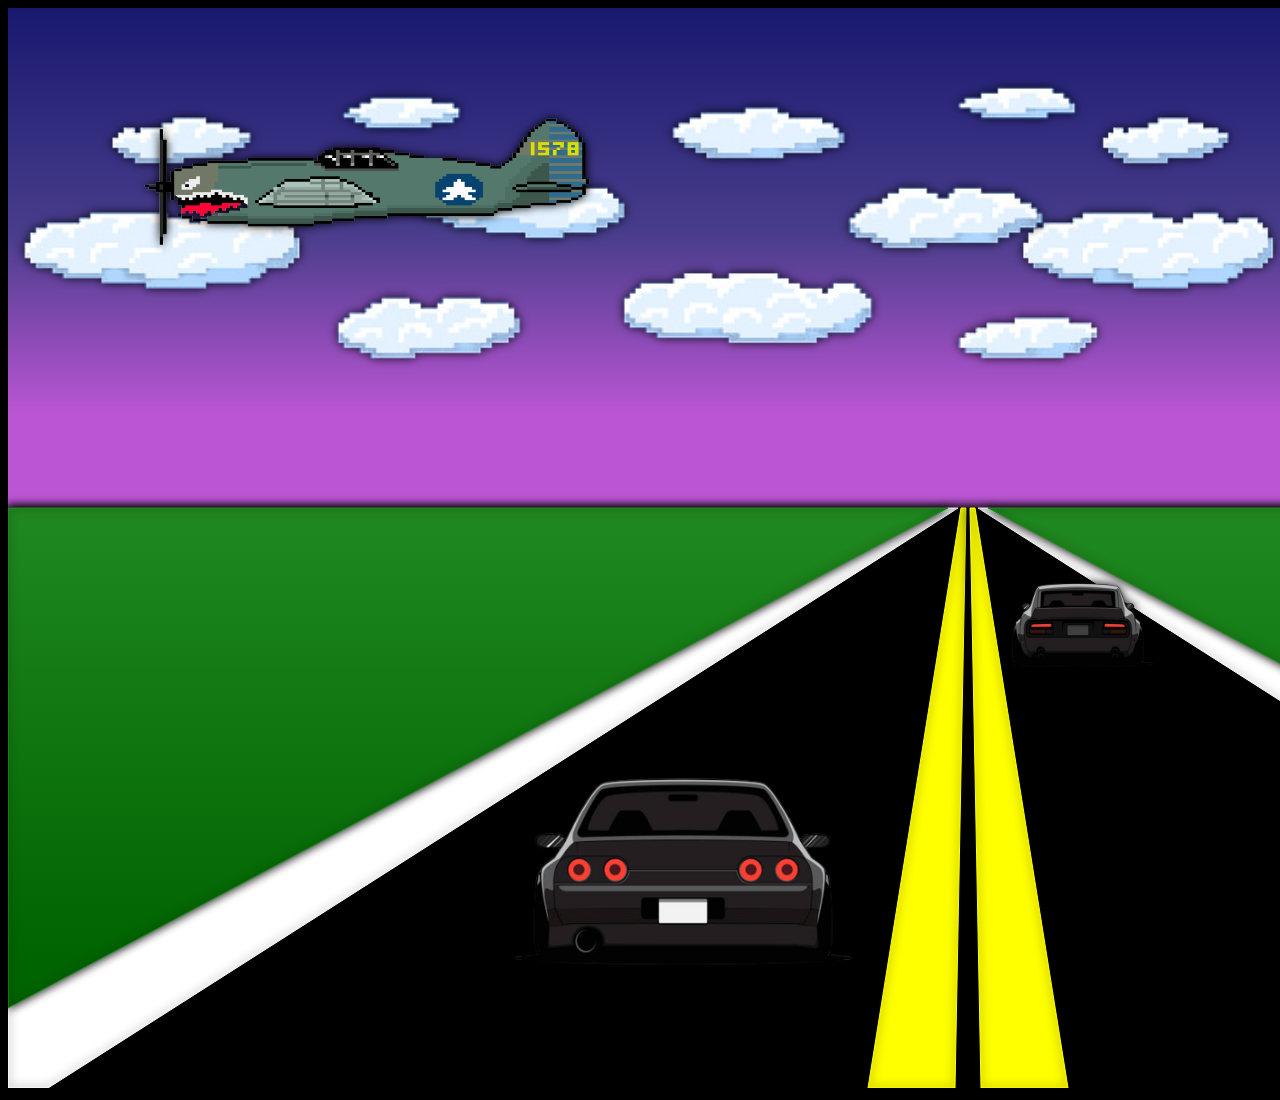
<file: projetocanvas/index.html>
<!DOCTYPE HTML>

<html lamg ="pt-br">

<head>
  <title> Canvas </title>
  <meta charset = "UTF-8">
  <link rel="shortcut icon" href= "img/icone.png"/>
  <!--ajustar conforme a tela --> 
    <meta name="viewport" content="width=device-width, intial scale=1.0"/>
  <!--Puxando css--> 
  <link rel="stylesheet" type="text/css" href="css/estilo.css"/>
</head>

<body bgcolor="white">

   <canvas id="retângulo" width="1920" height="1080"></canvas>
  
  <script src="topgear.js"> </script>

</body>
</html>
</file>
<file: projetocanvas/css/estilo.css>
body {
	background-color: #000000;
}
</file>
